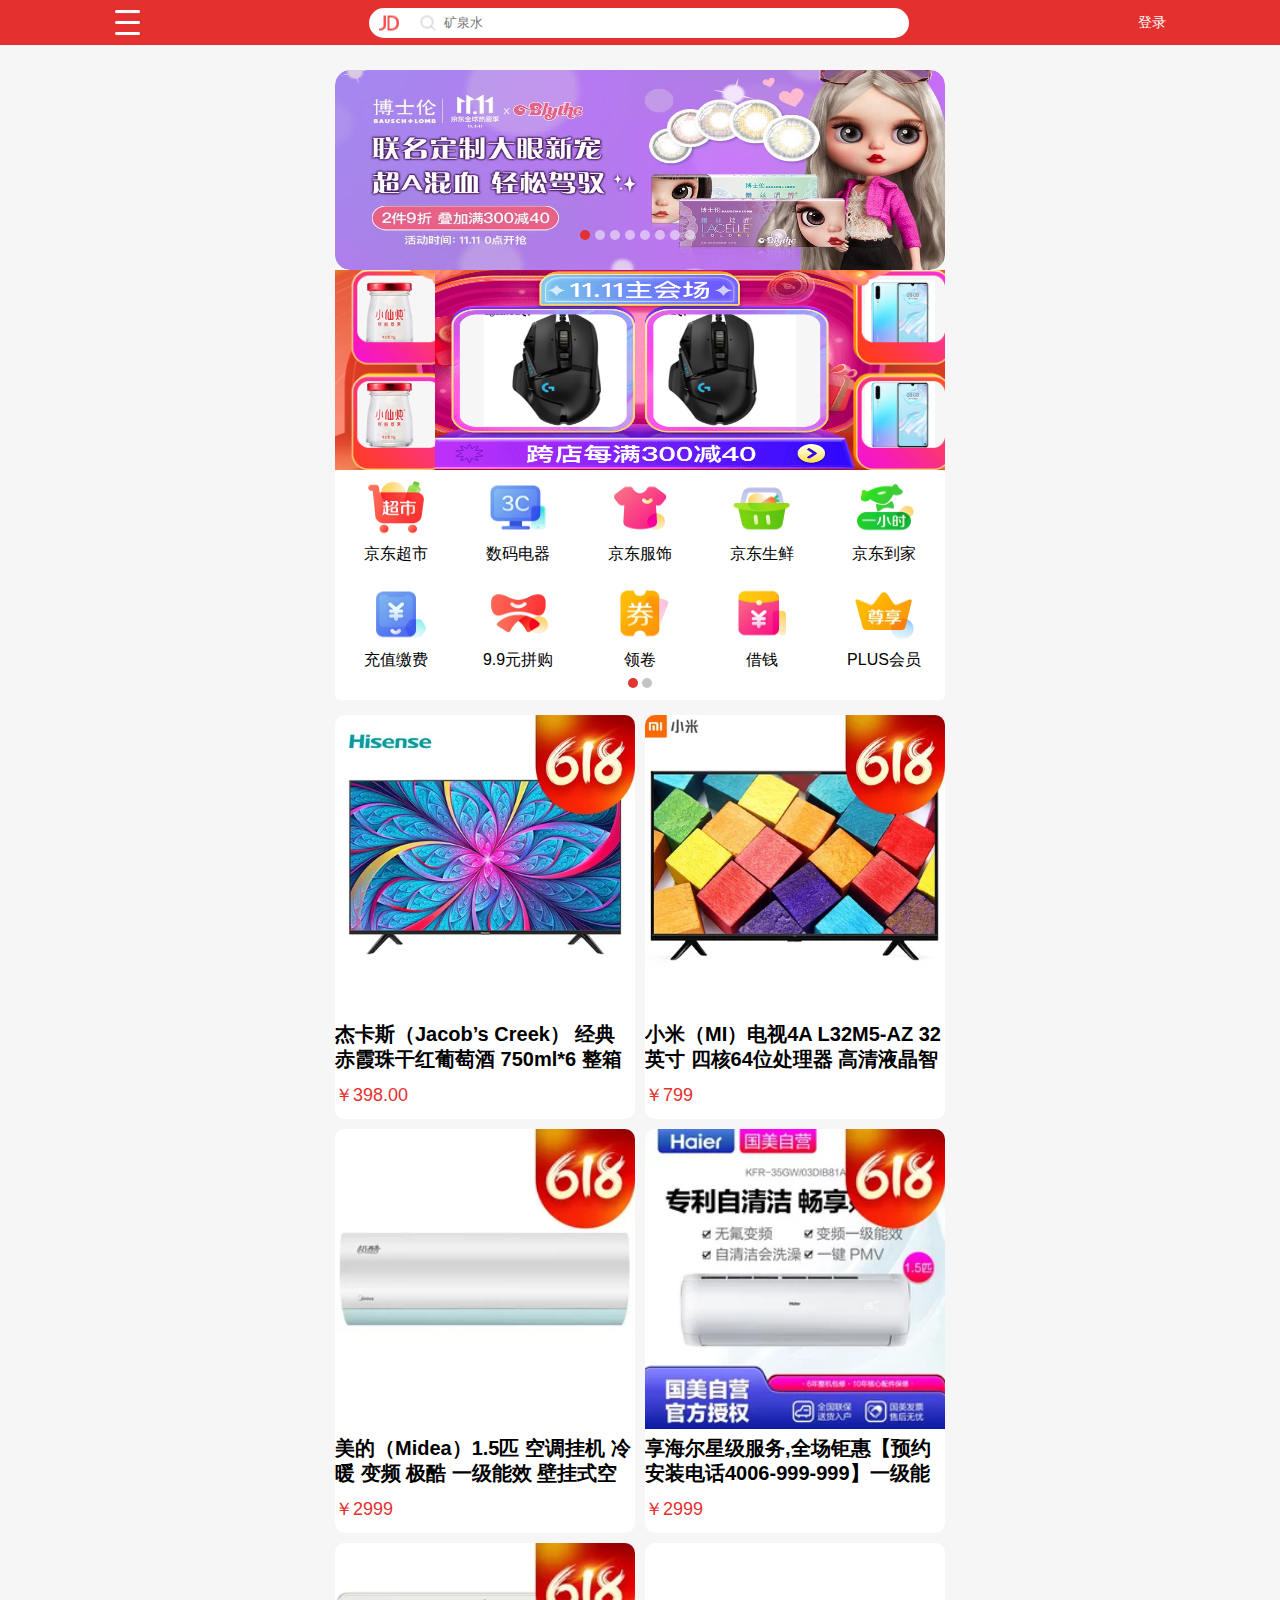
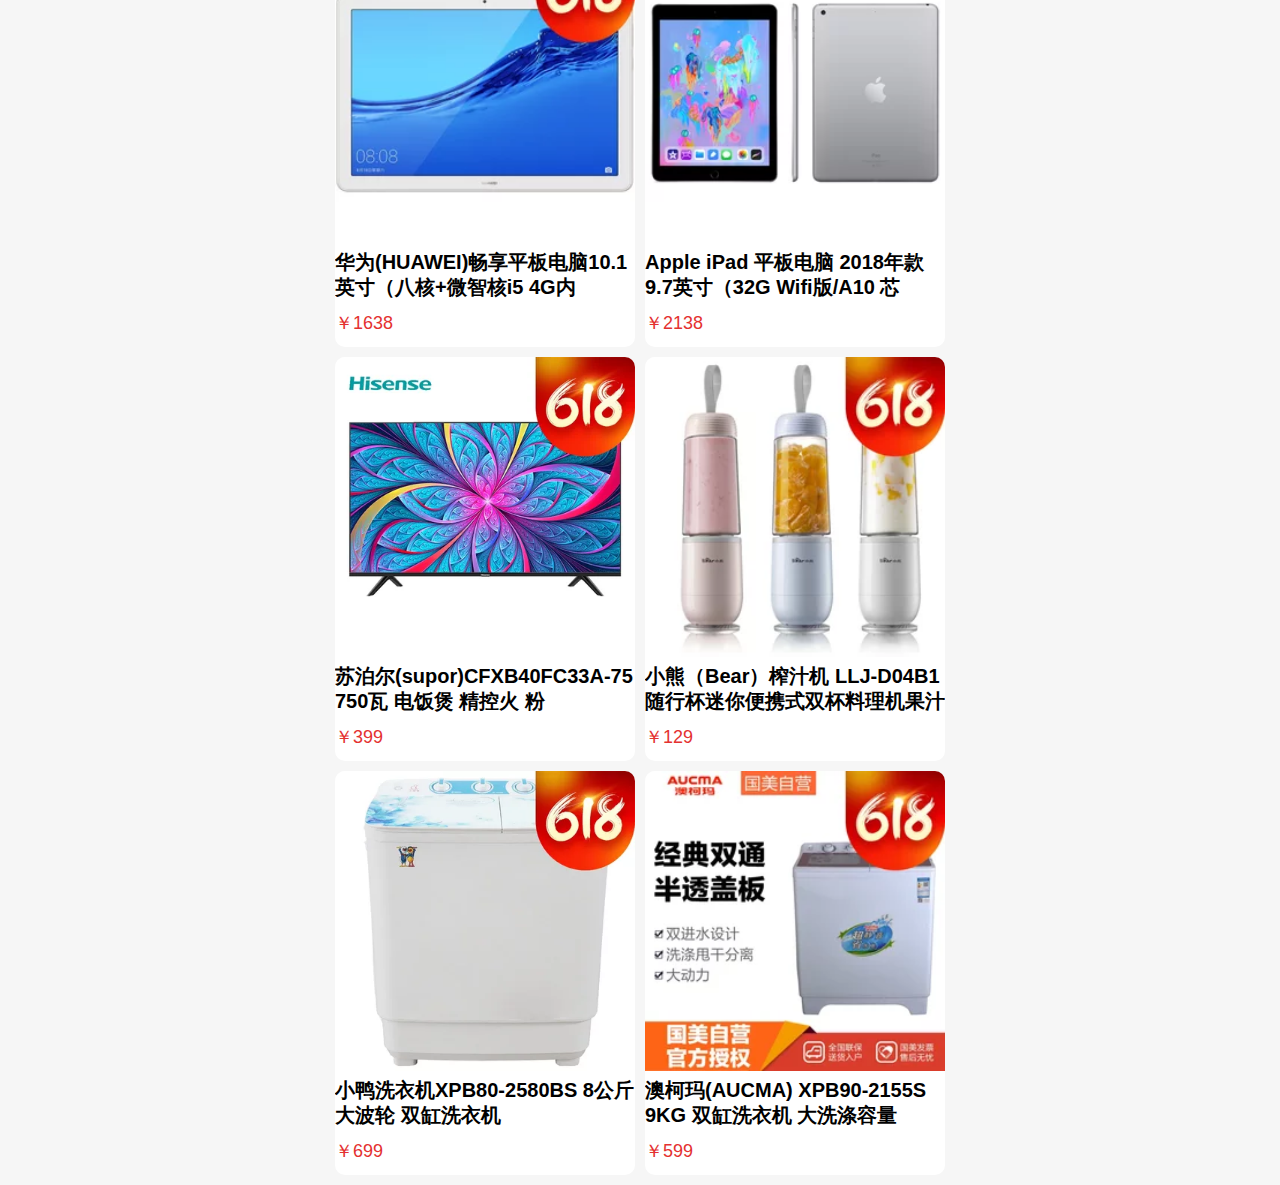
<file: index.html>
<!DOCTYPE html>
<html>
	<head>
		<meta charset="utf-8" />
		<title>京东首页</title>
		<meta name="viewport" content="width=device-width,initial-scale=1,user-scalable=no" />
		<link rel="stylesheet" type="text/css" href="css/reset.css" />
		<link rel="stylesheet" type="text/css" href="css/index.css" />
	</head>
	<body>
    <div></div>
		<!-- 头部 -->
		<header>
			<div class="menu">
				<a href="category.html">
					<p></p>
				</a>
			</div>
			<div class="search">
				<input type="text" placeholder="矿泉水">
				<div>
					<i class="sprites logo-icon"></i>
					<i class="search-icon sprites"></i>
					<!-- sprites:精灵图共有的类名， ...-icon是这个精灵图独有的类名 -->
				</div>
			</div>
			<button class="login">登录</button>
		</header>
		<!-- 头部结束 -->
		<!-- 主体开始 -->
		<main>
			<!-- 轮播开始 -->
			<section class="banner">
				<ul class="viewbox">
					<li><img src="img/banner1.jpg" alt=""></li>
					<li><img src="img/banner2.jpg" alt=""></li>
					<li><img src="img/banner3.jpg" alt=""></li>
					<li><img src="img/banner4.jpg" alt=""></li>
					<li><img src="img/banner5.jpg" alt=""></li>
					<li><img src="img/banner6.jpg" alt=""></li>
					<li><img src="img/banner7.jpg" alt=""></li>
					<li><img src="img/banner8.jpg" alt=""></li>
				</ul>
				<div class="pagination">
					<span class="active"></span>
					<span></span>
					<span></span>
					<span></span>
					<span></span>
					<span></span>
					<span></span>
					<span></span>
				</div>
			</section>
			<!-- 轮播结束 -->
			<section class="showbox">
				<div class="show-small">
					<p style="background-image: url(img/show-bg1.png);"><img src="img/show2.png" alt="" /></p>
					<p style="background-image: url(img/show-bg2.png)" ;><img src="img/show2.png" alt="" /></p>
				</div>
				<div class="show-center">
					<p><img src="img/show3.jpg" alt="" /></p>
					<p><img src="img/show3.jpg" alt="" /></p>
				</div>
				<div class="show-small">
					<p style="background-image: url(img/show-bg3.png);"><img src="img/show4.jpg" alt="" /></p>
					<p style="background-image: url(img/show-bg4.png);"><img src="img/show4.jpg" alt="" /></p>
				</div>
			</section>
			<!-- icon开始 -->
			<section class="icon-swiper">
				<div class="icon-viewbox">
					<ul>
						<li>
							<img src="img/icon1.webp" alt="">
							<p>京东超市</p>
						</li>
						<li>
							<img src="img/icon2.webp" alt="">
							<p>数码电器</p>
						</li>
						<li>
							<img src="img/icon3.webp" alt="">
							<p>京东服饰</p>
						</li>
						<li>
							<img src="img/icon4.webp" alt="">
							<p>京东生鲜</p>
						</li>
						<li>
							<img src="img/icon5.webp" alt="">
							<p>京东到家</p>
						</li>
						<li>
							<img src="img/icon6.webp" alt="">
							<p>充值缴费</p>
						</li>
						<li>
							<img src="img/icon7.webp" alt="">
							<p>9.9元拼购</p>
						</li>
						<li>
							<img src="img/icon8.webp" alt="">
							<p>领卷</p>
						</li>
						<li>
							<img src="img/icon9.webp" alt="">
							<p>借钱</p>
						</li>
						<li>
							<img src="img/icon10.webp" alt="">
							<p>PLUS会员</p>
						</li>
					</ul>
					<ul>
						<li>
							<img src="img/icon11.webp" alt="">
							<p>京东国际</p>
						</li>
						<li>
							<img src="img/icon12.webp" alt="">
							<p>京东拍卖</p>
						</li>
						<li>
							<img src="img/icon13.webp" alt="">
							<p>唯品会</p>
						</li>
						<li>
							<img src="img/icon14.webp" alt="">
							<p>玩3C</p>
						</li>
						<li>
							<img src="img/icon15.webp" alt="">
							<p>沃尔玛</p>
						</li>
						<li>
							<img src="img/icon16.webp" alt="">
							<p>美妆馆</p>
						</li>
						<li>
							<img src="img/icon17.webp" alt="">
							<p>京东旅行</p>
						</li>
						<li>
							<img src="img/icon18.webp" alt="">
							<p>拍拍二手</p>
						</li>
						<li>
							<img src="img/icon19.webp" alt="">
							<p>物流查询</p>
						</li>
						<li>
							<img src="img/icon20.webp" alt="">
							<p>全部</p>
						</li>
					</ul>
				</div>
				<div class="icon-pagination">
					<span class="active"></span>
					<span></span>
				</div>
			</section>
			<!-- 渲染 -->
			<section class="guess">
				<!-- <div class="product-item">
					<a href="detail.html?pid=1">
						<div class="item-img">
							<img src="1.webp" >
						</div>
						<div class="item-intr">
							<h3>标题</h3>
							<p>￥199.00</p>
						</div>
					</a>
				</div> -->
			</section>
		</main>
		<!-- 主体结束 -->
	</body>
	<script src="js/rem.js" type="text/javascript" charset="utf-8"></script>
	<script src="js/zepto.min.js" type="text/javascript" charset="utf-8"></script>
	<script src="js/index.js" type="text/javascript" charset="utf-8"></script>
</html>
</file>
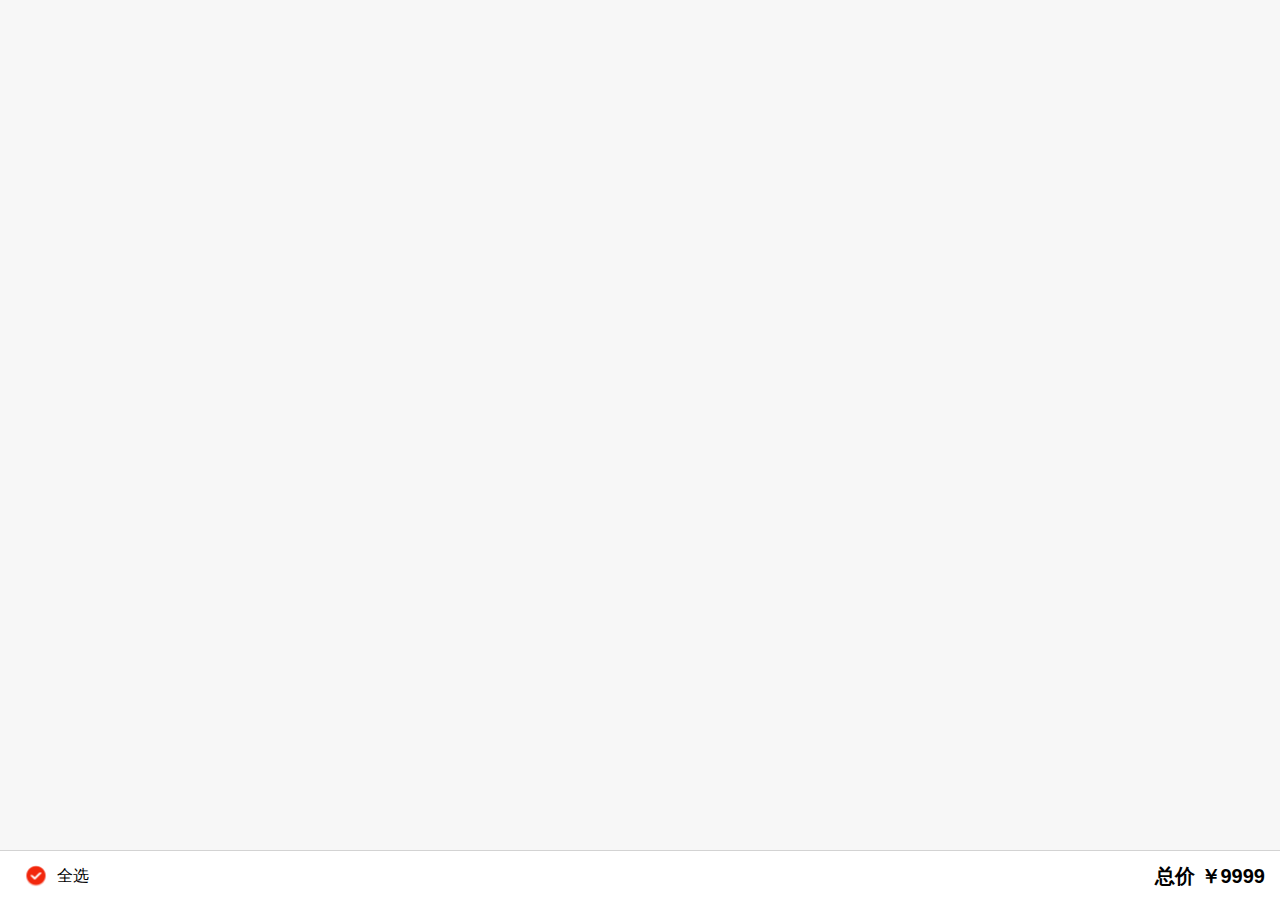
<file: cart.html>
<!DOCTYPE html>
<html>
	<head>
		<meta charset="UTF-8">
		<title>购物车</title>
		<meta name="viewport" content="initial-scale=1,user-scalable=no,width=device-width"/>
		<link rel="stylesheet" href="css/reset.css" />
		<style type="text/css">
			body{
				font-size:0.16rem;
				background: #F7F7F7;
			}
			.product-item{
				width:100%;
				background: #fff;
				border-radius: 0.15rem;
				margin:0.15rem 0;
				display:flex;
				justify-content: space-around;
			}
			.check label p,footer label p{
				width:40px;
				height: 40px;
				border-radius: 50%;
				overflow: hidden;
				background-image:url(img/cart-sprite.png);
				border:1px solid black;
				background-position:-999px -999px;
				transform:scale(0.5);
				background-repeat:no-repeat;
			}
			.check label input,footer label input{
				visibility: hidden;
				position: absolute;
			}
			.check label input:checked+p,footer label input:checked+p{
				background-position:-73px -12px;
				border:1px solid transparent;
			}
			.check{
				position: relative;
				display: flex;
				align-items: center;
			}
			
			.product img{
				width:1.4rem;
				height:1.4rem;
				border-radius: 10px;
				float: left;
				margin-right:0.1rem;
			}
			.product{
				width:4.5rem;
				
			}
			.detail{
				padding:0.2rem 0;
			}
			.detail h3{
				height:0.4rem;
				line-height: 0.2rem;
				overflow: hidden;
				
			}
			.detail>div{
				display:flex;
				justify-content: space-between;
			}
			.detail .price{
				color:#E43130;
				font-size:0.2rem;
				font-weight: bold;
			}
			.detail .price span{
				font-size:0.16rem;
			}
			.control button{
				border:0;
				background:transparent;
				font-weight: bold;
				width:0.2rem;
				height:0.2rem;
				
			}
			.control input{
				width:0.5rem;
				text-align: center;
				height: 0.2rem;
				border:0;
				background: #f7f7f7;
			}
			.del{
				border:0;
				background:transparent;
				float: right;
			}
			
			footer{
				height:0.5rem;
				position: fixed;
				width:100%;
				bottom:0;
				left:0;
				background: #fff;
				border-top:1px solid #d3d3d3;
				display:flex;
				padding:0 0.15rem;
				justify-content: space-between;
				align-items: center;
				box-sizing: border-box;
			}
			.calc-price{
				font-size:0.2rem;
				font-weight: bold;
			}
			.checkall{
				display: flex;
				align-items:center;
			}
			
		</style>
	</head>
	<body>
		<main>
			<!--<div class="product-item">
				<div class="check">
					<label>
						<input type="checkbox" checked/>
						<p></p>
					</label>
				</div>
				<div class="product">
					<img src="img/ia_100000014.jpg"/>
					<div class="detail">
						<h3>标题</h3>
						<div>
							<p class="price"><span>￥</span>1299</p>
							<div class="control">
								<button class="minus">-</button>
								<input type="text" value="1" />
								<button class="add">+</button>
							</div>
						</div>
					</div>
					<button class="del">删除</button>
				</div>
				
			</div>-->
		</main>
		<footer>
			<div class="checkall">
				<label>
					<input type="checkbox" checked/>
					<p></p>
				</label>
				<span>全选</span>
			</div>
			<div class="calc-price">
				<div>
					总价
					<span class="total-price">￥9999</span>
				</div>
			</div>
		</footer>
	</body>
	<script src="js/rem.js" type="text/javascript" charset="utf-8"></script>
	<script src="js/zepto.min.js" type="text/javascript" charset="utf-8"></script>
	<script type="text/javascript">

		$.ajax({
			url:"js/product.json",
			success:function(res){
				$.each(res,function(index,item){
					if(localStorage["id"+item.pid]){
						var num=localStorage.getItem("id"+item.pid+"num")
						//获取对应的此商品的数量
						var el=$(`<div class="product-item" data-pid="${item.pid}">
				<div class="check">
					<label>
						<input type="checkbox" checked/>
						<p></p>
					</label>
				</div>
				<div class="product">
					<img src="${item.imgSrc}"/>
					<div class="detail">
						<h3>${item.title}</h3>
						<div>
							<p class="price"><span>￥</span>${item.price}</p>
							<div class="control">
								<button class="minus">-</button>
								<input type="text" value="${num}" />
								<button class="add">+</button>
							</div>
						</div>
					</div>
					<button class="del">删除</button>
				</div>
				
			</div>`)
				$("main").append(el)
					}
				})
			}
		})
		
		
		$("main").on("touchstart",".add",function(){
			//获取点击的按钮的前一个兄弟节点，也就是input输入框，的value值，自增后再重新赋值给这个input
			var val1=$(this).prev().val()
			val1++
			$(this).prev().val(val1)
			$(this).siblings(".minus").prop("disabled",false)
			cal()
			
		})
		
		$("main").on("touchstart",".minus",function(){
			var val1=$(this).next().val()
			val1--
			if(val1<=1){
				val1=1
				$(this).prop("disabled",true)
			}else{
				$(this).prop("disabled",false)
			}
			$(this).next().val(val1)
			cal()
		})
		
		$(".checkall input").on("change",function(){
			var checked=$(this).prop("checked")
			$("main").find("input[type=checkbox]").prop("checked",checked)
			cal()
		})
		$("main").on("change",".check input",function(){
			var len=$("main").find(".check input").length//所有商品的总长度
			var checkedLen=$("main").find(".check input:checked").length//被选中的商品的长度
			if(len===checkedLen){
				//判断商品的总长度和被选中的商品的商都是否一致
				$(".checkall input").prop("checked",true)
			}else{
				$(".checkall input").prop("checked",false)
			}
			
			cal()
			
			
			
		})
		
		function cal(){
			//计算总价
			var totalPrice=0 //总价
			$(".check input:checked").each(function(index,item){
				var checkbox=$(".check input:checked").eq(index)
				var num=checkbox.parents(".product-item").find(".control input").val()
				var price=checkbox.parents(".product-item").find(".price").text().substr(1)
				totalPrice+=num*price
			})
			$(".total-price").text("￥"+totalPrice)
		}
	</script>
</html>
</file>
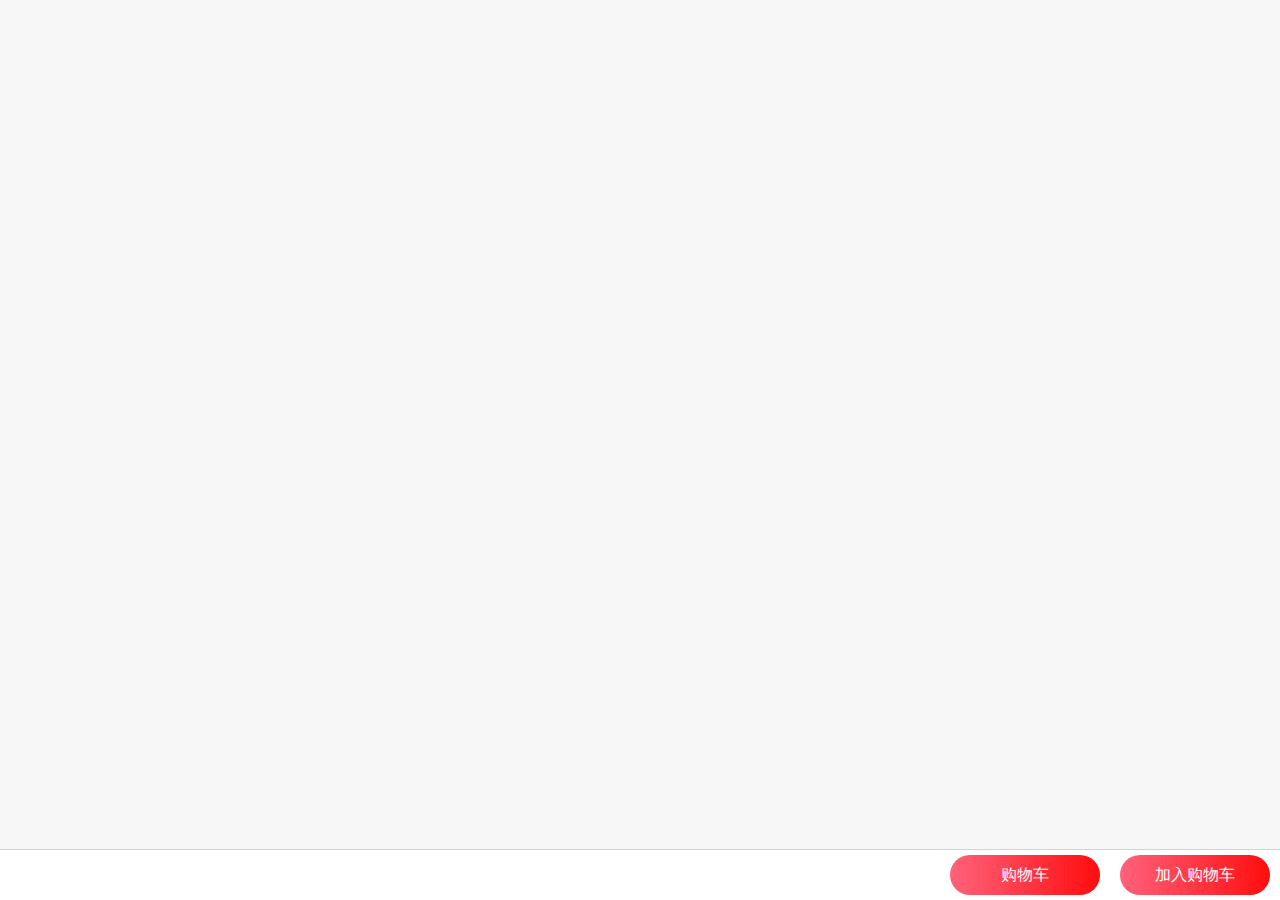
<file: detail.html>
<!DOCTYPE html>
<html>
	<head>
		<meta charset="utf-8">
		<title>detail</title>
		<meta name="viewport" content="width=device,initial-scale=1,user-scalable=no">
		<link rel="stylesheet" href="css/reset.css">
		<style type="text/css">
			body{
				font-size:0.16rem;
				background: #f7f7f7;
				padding-bottom:0.8rem;
			}
			.detail-swiper{
				width:100vw;
				height:100vw;
				position: relative;
				overflow: hidden;
			}
			.detail-viewbox{
				width:9999px;
				position: absolute;
				transform: translateX(0);
			}
			.detail-viewbox li{
				float: left;
				width:100vw;
				height:100vw;
				
			}
			.detail-viewbox li img{
				width:100%;
				height: 100%;
			}
			.detail-pagination{
				width:0.4rem;
				height:0.25rem;
				line-height: 0.25rem;
				background:rgba(0,0,0,0.5);
				border-top-left-radius:0.2rem;
				border-bottom-left-radius:0.2rem;
				color:#fff;
				position: absolute;
				right:0;
				bottom:0.2rem;
				z-index: 9;
				text-align: center;
			}
			.current-index{
				font-size:0.2rem;
			}
			
			.intr{
				margin:0.1rem 0;
				background: #fff;
				border-radius:10px;
				padding:0.15rem;
			}
			.intr .price{
				font-size:0.20rem;
				color:#E13732;
				
			}
			.intr .price span{
				font-size:0.18rem;
			}
			footer{
				position: fixed;
				width:100%;
				height:0.5rem;
				background: #fff;
				border-top:1px solid #d3d3d3;
				left:0;
				bottom:0;
				display: flex;
				align-items: center;
				justify-content: flex-end;
			}
			footer button{
				margin: 0 0.1rem;
				/* position: absolute;
				right:0.15rem;
				top:0.05rem; */
				height:0.4rem;
				border-radius:0.4rem;
				color:#fff;
				background: linear-gradient(to right,#FF627C,#FF0D0D);
				border:0;
				outline:0;
				width:1.5rem;
			}
		</style>
	</head>
	<body>
		<main>
			<!-- <section class="detail-swiper">
				<ul class="detail-viewbox">
					<li><img src="img/1-1.jpg" alt=""></li>
					<li><img src="img/1-2.jpg" alt=""></li>
					<li><img src="img/1-3.jpg" alt=""></li>
				</ul>
				<div class="detail-pagination">
					<span class="current-index">1</span>/<span class="total">3</span>
				</div>
			</section> -->
			<!-- <section class="intr">
				<h3>标题</h3>
				<p class="price">￥99.9</p>
			</section> -->
		</main>
		<footer>
			<button class="cart"><a href="cart.html">购物车</a></button>
			<button class="add">加入购物车</button>
		</footer>
	</body>
	<script src="js/rem.js" type="text/javascript" charset="utf-8"></script>
	<script src="js/zepto.min.js" type="text/javascript" charset="utf-8"></script>
	<script type="text/javascript">
		var search=location.search//获取查询字符串
		// console.log(search.split("=")[1]);
		var pid=search.split("=")[1]
		$.ajax({
			url:"js/product.json",
			type:"get",
			success:function(res){
				$.each(res,function(index,item){
					if(item.pid==pid){
						// 判断查询字符串中的pid和数据中的商品id是否一致
						// console.log(item);
						var liStr=""
						$.each(item.album,function(index1,item1){
							liStr+=`<li><img src="${item1}" alt=""></li>`
						})
						
						
						var el=$(`<section class="detail-swiper">
				<ul class="detail-viewbox">
					${liStr}
				</ul>
				<div class="detail-pagination">
					<span class="current-index">1</span>/<span class="total">${item.album.length}</span>
				</div>
			</section><section class="intr">
				<h3>${item.title}</h3>
				<p class="price"><span>￥</span>${item.price}</p>
			</section>`)
			$("main").append(el)
			// 轮播
			var w
			var start
			var index=0
			var len=$(".detail-viewbox li").length
			$(".detail-swiper").on("touchstart",function(e){
				start=e.touches[0].pageX
				w=parseFloat($(".detail-swiper").css("width"))
				// console.log(start)
			})
			$(".detail-swiper").on("touchend",function(e){
				// console.log(this)
				var end=e.changedTouches[0].pageX
				// console.log(end)
				if(start-end>w/3){
					index++
					if(index>len-1){
						index=len-1
					}
				}else if(start-end<-w/3){
					index--
					if(index<0){
						index=0
					}
				}
				// console.log(index)
				$(".detail-viewbox").animate({transform:"translateX("+(-index*100)+"vw)"},500)
				$(".current-index").text(index+1)
			})
					}
				})
			}
		})
		// 购物车
		$(".add").on("touchstart",function(){
			var l=localStorage
			// 商品的id
			l.setItem("id"+pid,pid)
			// 存储数量
			if(l.getItem("id"+pid+"num")){
			// 判断本地存储里面是否有对应的这条商品的数量，如果有就用原来的值自增。如果没有就设置这个值为1
				var num=l.getItem("id"+pid+"num")
				l.setItem("id"+pid+"num",++num)
			}else{
				l.setItem("id"+pid+"num",1)
			}
		})
	</script>
</html>
</file>
<file: css/index.css>
body{
	font-size: .16rem;
	background-image: url(../img/banner.jpg);
	background-repeat: no-repeat;
	background-size: contain;
	min-height: 800px;
	background: #f6f6f6;
}
/* 精灵图 */
.sprites{
	background-image: url(../img/icon.png);
	background-repeat: no-repeat;
	display: inline-block;
}
/* 头部开始 */
header{
	display: flex;
	justify-content: space-around;
	align-items: center;
	height: 45px;
	position: fixed;
	top: 0;
	left: 0;
	width: 100%;
	background: #e43130;
	z-index: 99;
}
header .menu p{
	background-image: url(../img/menu.png);
	background-repeat: no-repeat;
	background-size: 100% 100%;
	width: 25px;
	height: 25px;
}
header .search{
	width: 5.4rem;
	position: relative;
}
header .search div{
	position: absolute;
	left: 0;
	top: 0;
}
header .search input{
	width: 100%;
	height: 30px;
	border-radius: 20px;
	font-size: 13px;
	color: #9e9e9e;
	border: 0;
	text-indent: 75px;
	outline: none;
}
.logo-icon{
	width: 40px;
	height: 30px;
	background-position: 0 0;
	transform: scale(.5);
}
.search-icon{
	width: 30px;
	height: 30px;
	background-position: -245px 0;
	transform: scale(.5);
}
.login{
	background: transparent;
	border: 0;
	color: #fff;
	font-size: 14px;
	white-space: nowrap;
}
/* 头部结束 */
/* 主体开始 */
main{
	width: 6.1rem;
	margin: 0 auto;
	margin-top: calc(45px + .25rem);
}
.banner{
	width: 100%;
	height: 2rem;
	overflow: hidden;
	position: relative;
	border-radius: 15px;
	overflow: hidden;
}
.viewbox{
	width: 9999px;
	display: flex;
	transform: translateX(-6.3rem);
}
.viewbox li{
	width: 6.1rem;
	height: 2rem;
	margin-right: 0.2rem;
}
.viewbox li img{
	width: 100%;
	height: 100%;
	border-radius: 15px;
}
.pagination{
	display: flex;
	position: absolute;
	bottom: .3rem;
	left: 50%;
	margin-left: -60px;
}
.pagination span{
	width: 0.1rem;
	height: 0.1rem;
	border-radius: 50%;
	background: rgba(255,255,255,0.5);
	margin-right: .05rem;
}
.pagination span.active{
	background: #E43130;
}
/* 轮播结束 */
/* 活动展示开始 */
.showbox{
	display: flex;
}
.show-small p{
	width: 1rem;
	height: 1rem;
	background-size: cover;
	text-align: center;
	position: relative;
}
.show-small p img{
	width: 70%;
	height: 70%;
	position: absolute;
	left: .2rem;
	top: .1rem;
	z-index: -1;
}
.show-center{
	flex: 1;
	background-image: url(../img/show-center.gif);
	background-size: 100% 100%;
}
.show-center p{
	width: 1.56rem;
	height: 1.16rem;
	position: relative;
}
.show-center p img{
	width: 100%;
	height: 100%;
	position: absolute;
	top: 0.4rem;
	z-index: -1;
}
.show-center{
	display: flex;
	justify-content: center;
}
/* 活动展示结束 */
/* icon轮播 */
.icon-swiper{
	height: 2.3rem;
	background: #fff;
	border-radius: 5px;
	position: relative;
	overflow: hidden;
}
.icon-viewbox{
	width: 9999px;
	height: 2.3em;
}
.icon-viewbox ul{
	width: 6.1rem;
	height: 100%;
	float: left;
}
.icon-viewbox li{
	width: 20%;
	text-align: center;
	float: left;
	margin: 0.1rem 0;
}
.icon-viewbox li img{
	width: 0.6rem;
	height: 0.55rem;
}
.icon-pagination{
	position: absolute;
	left: 50%;
	bottom: 0.1rem;
	transform: translateX(-50%);
}
.icon-pagination span{
	width: 0.1rem;
	height: 0.1rem;
	border-radius: 50%;
	float: left;
	background: #c4c4c4;
	margin: 0.02rem;
}
.icon-pagination span.active{
	background: #E13732;
}
/* 渲染开始 */
.guess{
	margin-top: 0.15rem;
	display: flex;
	justify-content: space-between;
	flex-wrap: wrap;
}
.guess .product-item{
	width: 3rem;
	border-radius: 10px;
	background: #fff;
	margin-bottom: 0.1rem;
	overflow: hidden;
}
.product-item .item-img img{
	width: 3rem;
	height: 3rem;
}
.product-item .item-intr h3{
	height: 0.5rem;
	line-height: 0.25rem;
	overflow: hidden;
	font-size: 0.2rem;
}
.product-item .item-intr p{
	color: #E43130;
	font-size: 0.18rem;
	margin: 0.1rem 0;
}
/* 主体结束 */
</file>
